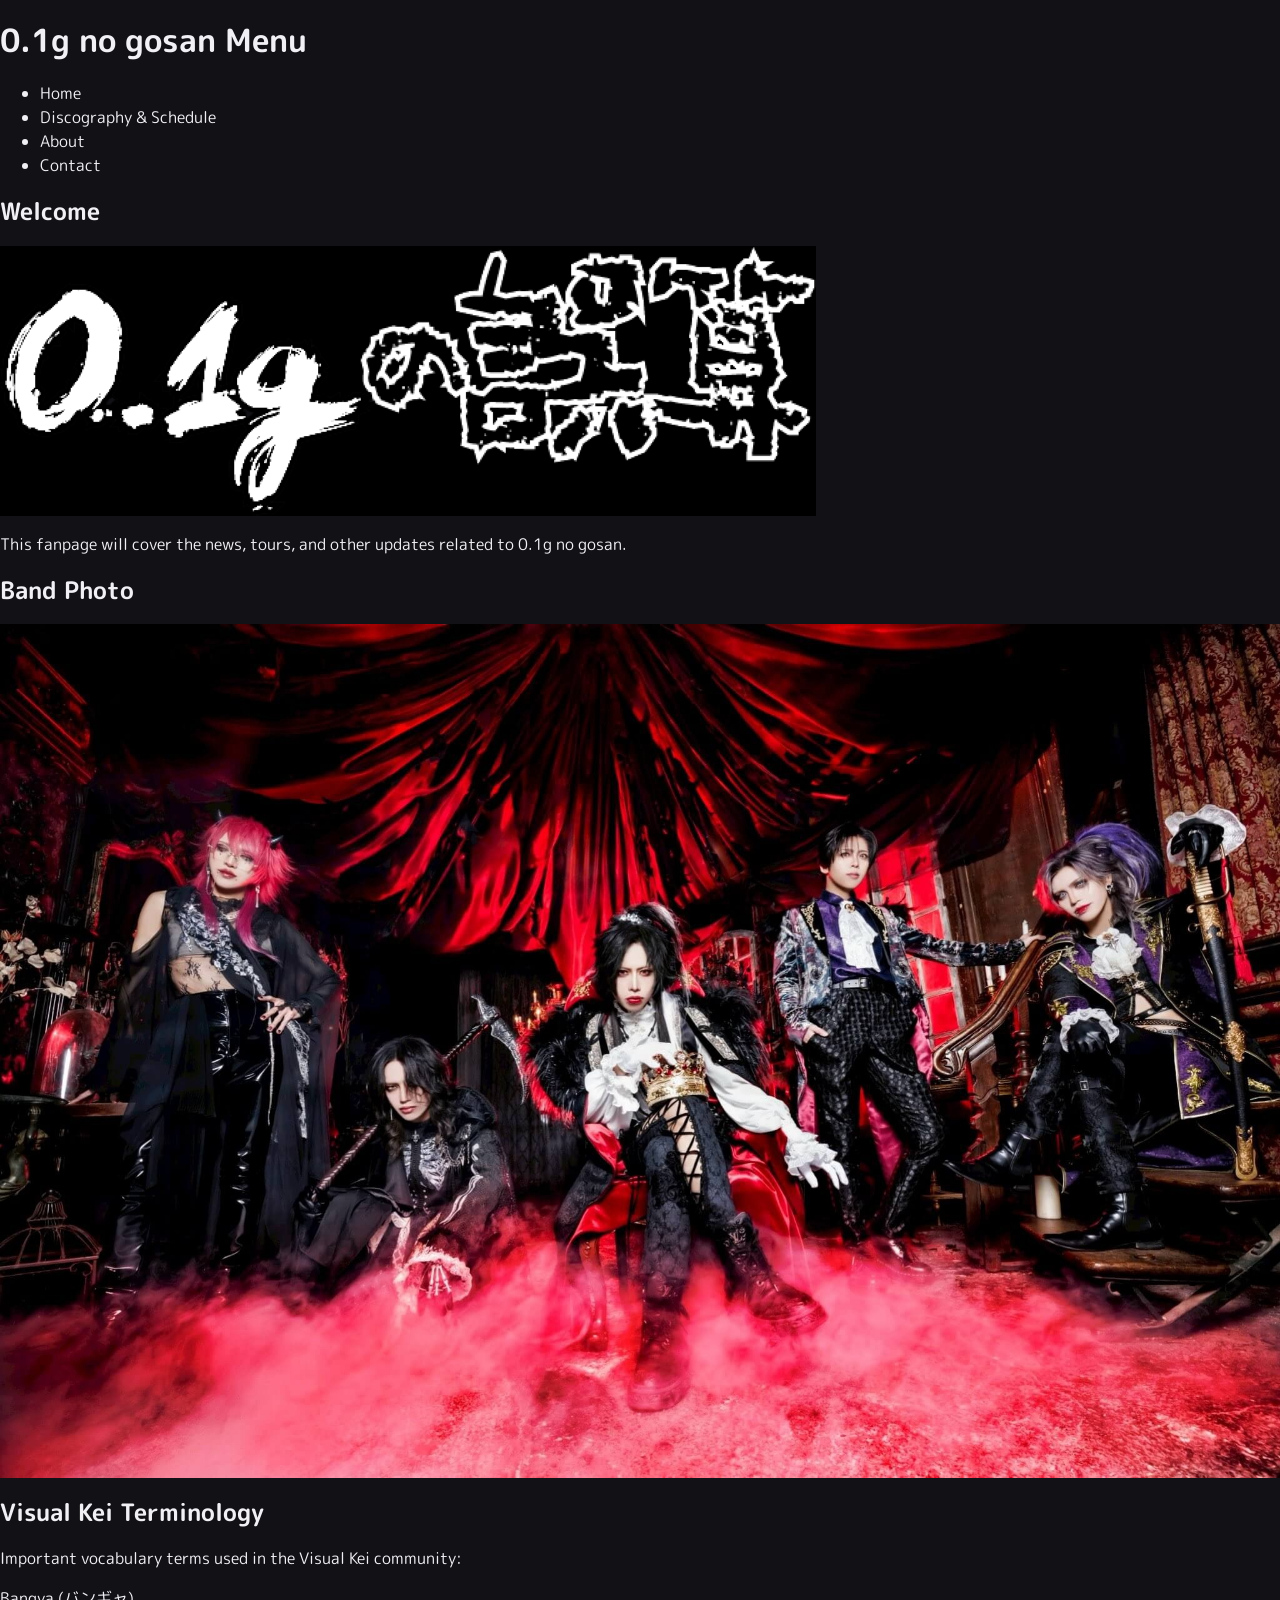
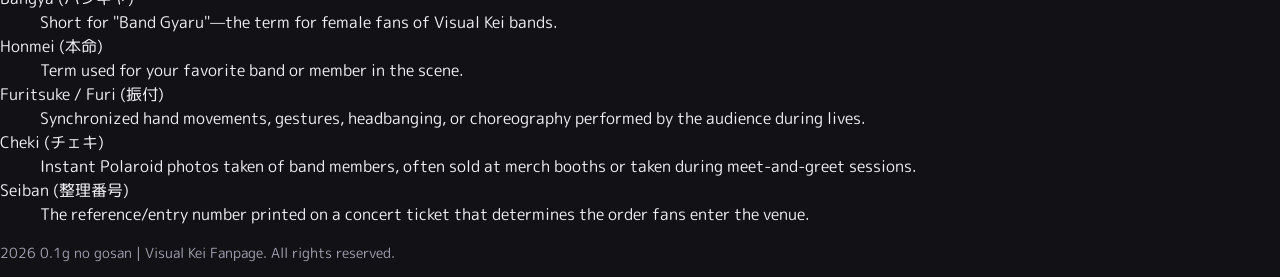
<file: index.html>
<!DOCTYPE html>
<html lang="en">
<head>
    <meta charset="UTF-8">
    <meta name="viewport" content="width=device-width, initial-scale=1.0">
    <title>0.1g no gosan | Visual Kei Fanpage</title> 
    <link rel="stylesheet" href="styles/main.css">
</head>
<body>
   <header>
    <h1>0.1g no gosan Menu</h1> 

    <nav aria-label="Primary"> 
        <ul> 
    <li><a href="index.html">Home</a></li>
    <li><a href="disco.html">Discography &amp; Schedule</a></li> 
    <li><a href="about.html">About</a></li> 
    <li><a href="contact.html">Contact</a></li> 
        </ul> 
    </nav> 
   </header> 


   <main>  
    
        <section id="welcome">
            <h2>Welcome</h2>
            <img src="images/0.1g_no_gosan_opt.png" alt="0.1g no gosan band logo written in Japanese characters with broad paintstrokes">
            <p>This fanpage will cover the news, tours, and other updates related to 0.1g no gosan.</p>
        </section>

        <section id ="band-photo"> 
            <h2>Band Photo</h2>
            <img src="images/0.1g_no_gosan_band_photo_opt.png" alt="0.1g no gosan band members posing together in a dark room with a red light">
        </section>  

        <section id="terminology"> 
            <h2>Visual Kei Terminology</h2> 
            <p>Important vocabulary terms used in the Visual Kei community:</p>
            <dl>
        <dt>Bangya (バンギャ)</dt>
         <dd>Short for "Band Gyaru"—the term for  female fans of Visual Kei bands.</dd>

         <dt>Honmei (本命)</dt> 
         <dd>Term used for your favorite band or member in the scene.</dd>

         <dt>Furitsuke / Furi (振付)</dt>
         <dd>Synchronized hand movements, gestures, headbanging, or choreography performed by the audience during lives.</dd>

         <dt>Cheki (チェキ)</dt>
         <dd>Instant Polaroid photos taken of band members, often sold at merch booths or taken during meet-and-greet sessions.</dd>

         <dt>Seiban (整理番号)</dt>
         <dd>The reference/entry number printed on a concert ticket that determines the order fans enter the venue.</dd>

       </dl>
        </section>
   </main>  

   <footer>
    <p>2026 0.1g no gosan | Visual Kei Fanpage. All rights reserved.</p>
    </footer> 

    </body>
</html>
</file>
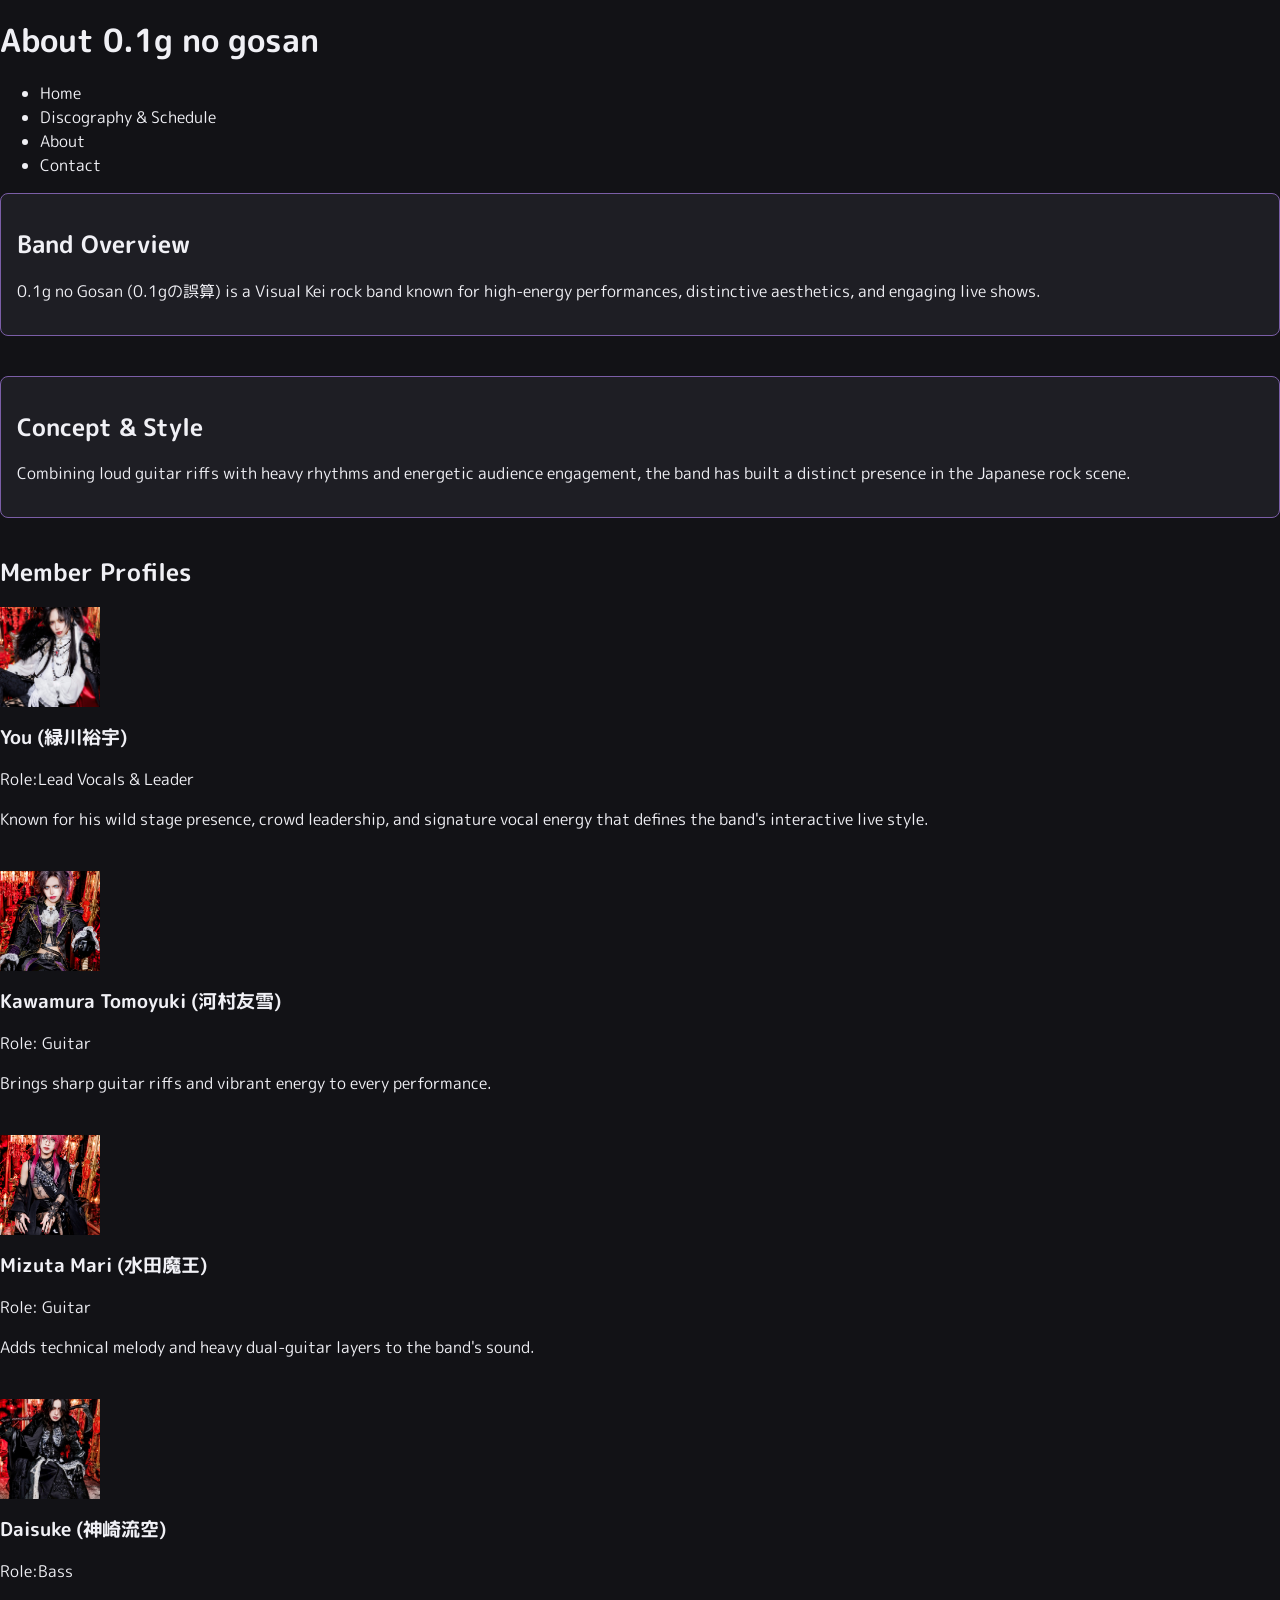
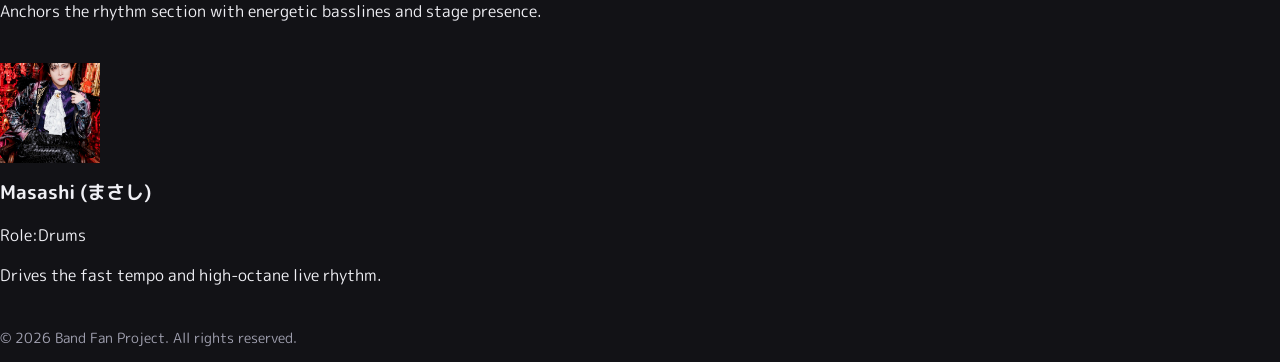
<file: about.html>
<!DOCTYPE html>
<html lang="en">
<head>
  <meta charset="UTF-8">
  <meta name="viewport" content="width=device-width, initial-scale=1.0">
  <title>About - Band Portfolio</title> 
  <link rel="stylesheet" href="styles/main.css">
</head>
<body>

  <header>
    <h1>About 0.1g no gosan</h1>
    <nav>
      <ul>
        <li><a href="index.html">Home</a></li>
        <li><a href="disco.html">Discography &amp; Schedule</a></li> 
        <li><a href="about.html">About</a></li> 
        <li><a href="contact.html">Contact</a></li>
      </ul>
    </nav>
  </header>

  <main>
    
    <div class="info-box"> 
      <h2>Band Overview</h2>
      <p>0.1g no Gosan (0.1gの誤算) is a Visual Kei rock band known for high-energy performances, distinctive aesthetics, and engaging live shows.</p>
     
  </div>
      
    <div class="concept-box">
      <h2>Concept &amp; Style</h2>
      <p>Combining loud guitar riffs with heavy rhythms and energetic audience engagement, the band has built a distinct presence in the Japanese rock scene.</p>
      
      <!-- Decorative Image -->
      
    </div> 

<section id="members">
  <h2>Member Profiles</h2>

  <div class="member">
    <img src="images/member_you.jpg" alt="You - Vocalist of 0.1g no gosan">
    <h3>You (緑川裕宇)</h3>
    <p>Role:Lead Vocals & Leader</p>
    <p>Known for his wild stage presence, crowd leadership, and signature vocal energy that defines the band's interactive live style.</p>
  </div>

  <div class="member">
    <img src="images/member_tomoyuki.jpg" alt="Tomoyuki - Guitarist of 0.1g no gosan">
    <h3>Kawamura Tomoyuki (河村友雪)</h3>
    <p>Role: Guitar</p>
    <p>Brings sharp guitar riffs and vibrant energy to every performance.</p>
  </div>

  <div class="member">
    <img src="images/member_mari.jpg" alt="Mariya - Guitarist of 0.1g no gosan">
    <h3>Mizuta Mari (水田魔王)</h3>
    <p>Role: Guitar</p>
    <p>Adds technical melody and heavy dual-guitar layers to the band's sound.</p>
  </div>

  <div class="member">
    <img src="images/members_daisuke.jpg" alt="Daisuke - Bassist of 0.1g no gosan">
    <h3>Daisuke (神崎流空)</h3>
    <p>Role:Bass</p>
    <p>Anchors the rhythm section with energetic basslines and stage presence.</p>
  </div>

  <div class="member">
    <img src="images/member_masashi.jpg" alt="Masashi - Drummer of 0.1g no gosan">
    <h3>Masashi (まさし)</h3>
    <p>Role:Drums</p>
    <p>Drives the fast tempo and high-octane live rhythm.</p>
  </div>
</section>
   
      
  </main>

  <footer>
    <p>&copy; 2026 Band Fan Project. All rights reserved.</p>
  </footer>

</body>
</html>
</file>
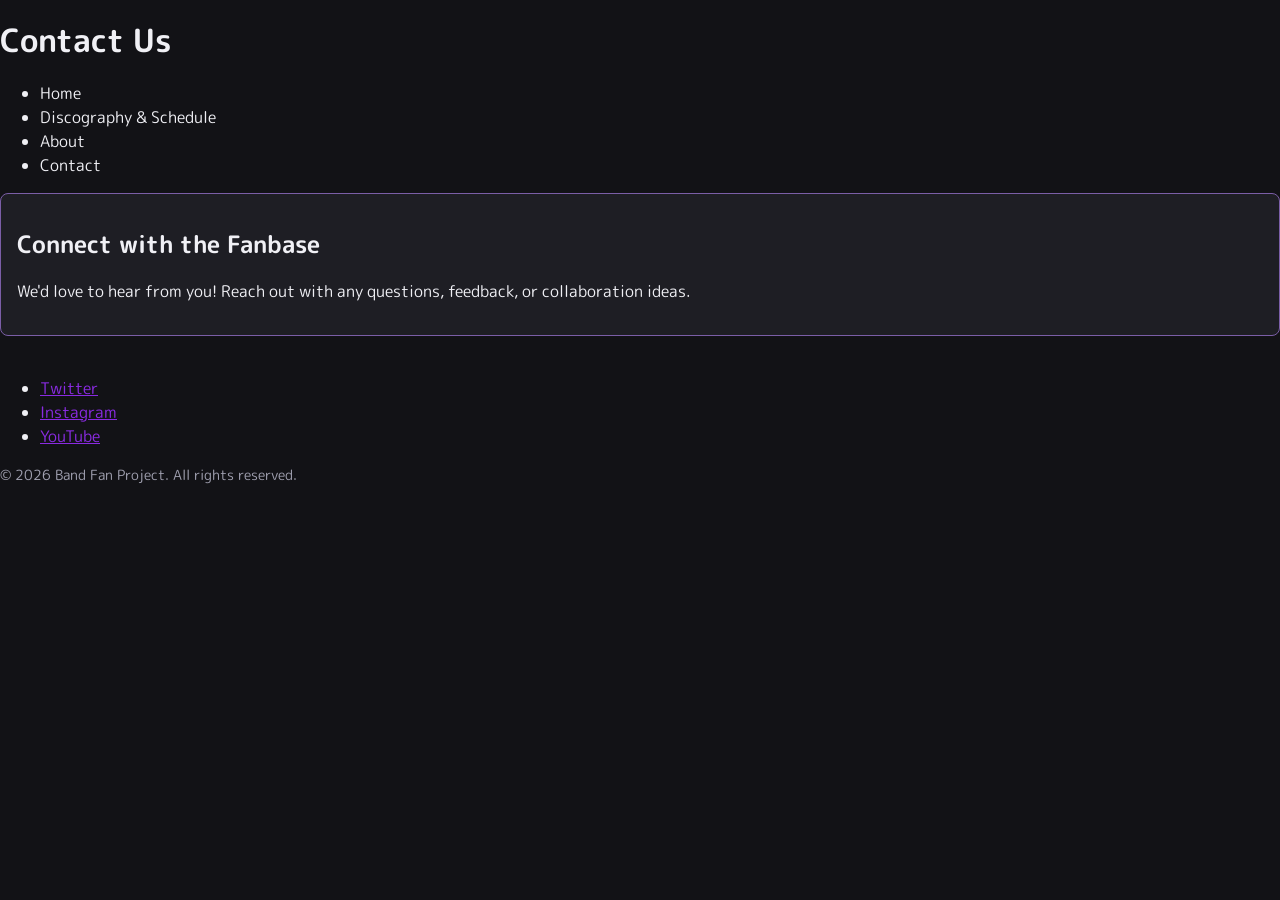
<file: contact.html>
<!DOCTYPE html>
<html lang="en">
<head>
    <meta charset="UTF-8">
    <meta name="viewport" content="width=device-width, initial-scale=1.0">
    <title>Contact - 0.1g no Gosan</title>
    <link rel="stylesheet" href="styles/main.css">
</head>
<body>

  <header>
    <h1>Contact Us</h1>
    <nav>
      <ul>
        <li><a href="index.html">Home</a></li> 
        <li><a href="disco.html">Discography &amp; Schedule</a></li>
        <li><a href="about.html">About</a></li> 
        <li><a href="contact.html">Contact</a></li>
        
      </ul>
    </nav>
  </header>

  <main>
    <div class="contact-box">
      <h2>Connect with the Fanbase</h2>
      <p>We'd love to hear from you! Reach out with any questions, feedback, or collaboration ideas.</p>
      </div>
     <!-- Social Media Links -->
      <ul>
        <li><a href="https://x.com/0153_official?lang=en" target="_blank" rel="noopener noreferrer">Twitter</a></li>
        <li><a href="https://www.instagram.com/0153_you_midorikawa/" target="_blank" rel="noopener noreferrer">Instagram</a></li>
        <li><a href="https://www.youtube.com/@0.1g78" target="_blank" rel="noopener noreferrer">YouTube</a></li>
      </ul>
    
</main>

  <footer>
    <p>&copy; 2026 Band Fan Project. All rights reserved.</p>
  </footer>

</body>
</html>
</file>
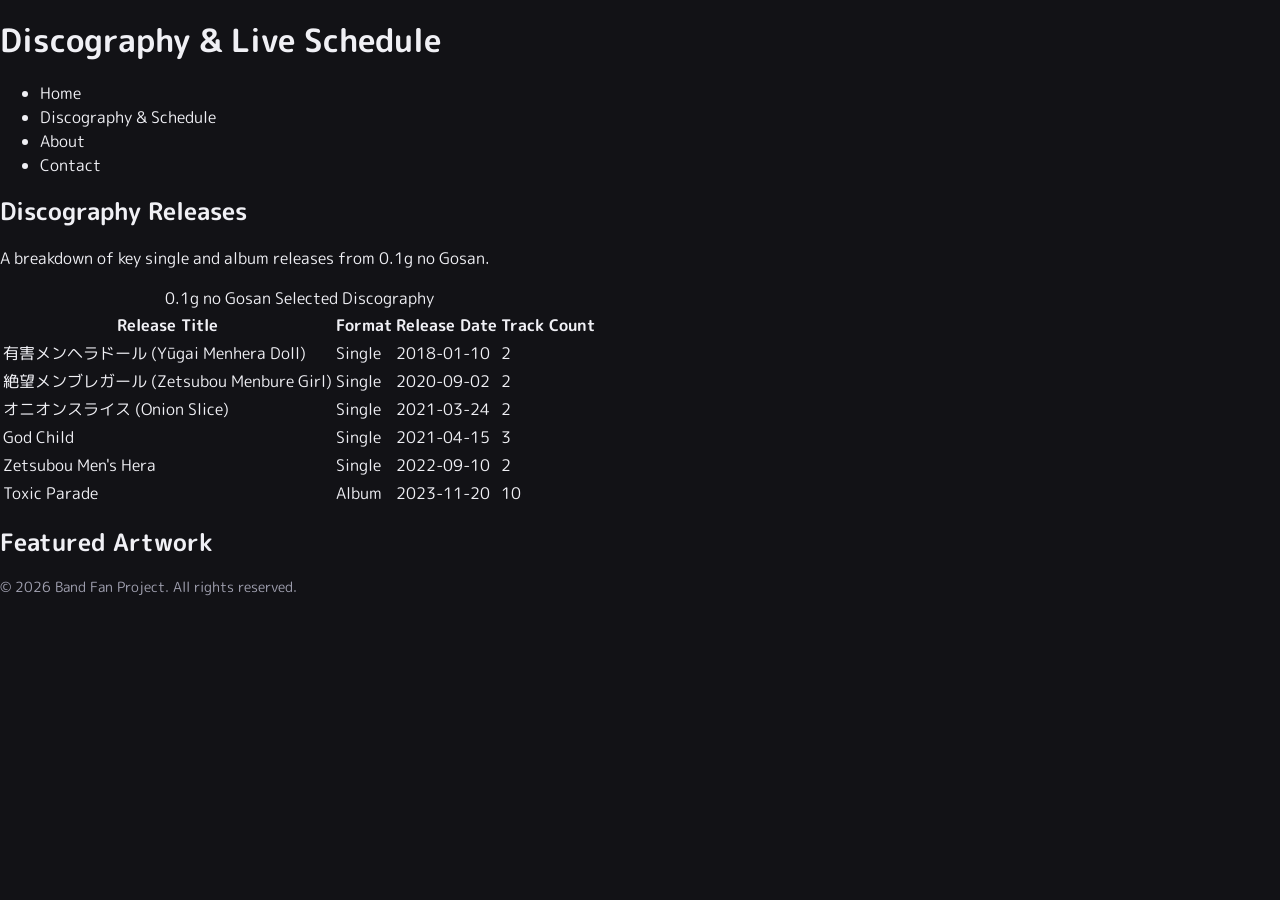
<file: disco.html>
<!DOCTYPE html>
<html lang="en">
<head>
  <meta charset="UTF-8">
  <meta name="viewport" content="width=device-width, initial-scale=1.0">
  <title>Discography - 0.1g no Gosan</title> 
  <link rel="stylesheet" href="styles/main.css">
</head>
<body>

  <header>
    <h1>Discography & Live Schedule</h1>
    <nav>
      <ul>
        <li><a href="index.html">Home</a></li>
        <li><a href="disco.html">Discography &amp; Schedule</a></li>
        <li><a href="about.html">About</a></li> 
        <li><a href="contact.html">Contact</a></li>
      </ul>
    </nav>
  </header>

  <main>
    <section id="discography">
      <h2>Discography Releases</h2>
      <p>A breakdown of key single and album releases from 0.1g no Gosan.</p>

      <!-- Semantic, accessible <table> for tabular data -->
      <table>
        <caption>0.1g no Gosan Selected Discography</caption>
        <thead>
          <tr>
            <th scope="col">Release Title</th>
            <th scope="col">Format</th>
            <th scope="col">Release Date</th>
            <th scope="col">Track Count</th>
          </tr>
        </thead>
        <tbody>
          <tr>
            <td>有害メンヘラドール (Yūgai Menhera Doll)</td>
            <td>Single</td>
            <td>2018-01-10</td>
            <td>2</td>
          </tr>
          <tr>
            <td>絶望メンブレガール (Zetsubou Menbure Girl)</td>
            <td>Single</td>
            <td>2020-09-02</td>
            <td>2</td>
          </tr>
          <tr>
            <td>オニオンスライス (Onion Slice)</td>
            <td>Single</td>
            <td>2021-03-24</td>
            <td>2</td>
          </tr>
          <tr>
            <td>God Child</td>
            <td>Single</td>
            <td>2021-04-15</td>
            <td>3</td>
          </tr> 
          <tr>
            <td>Zetsubou Men's Hera</td>
            <td>Single</td>
            <td>2022-09-10</td>
            <td>2</td>
          </tr>
          <tr> 
            <td>Toxic Parade</td>
            <td>Album</td>
            <td>2023-11-20</td>
            <td>10</td>
          </tr>
        </tbody>
      </table>
    </section>

    <section>
      <h2>Featured Artwork</h2>
      <!-- Informative Image -->
     
      <!-- Decorative Image -->
      
    </section>
  </main>

  <footer>
    <p>&copy; 2026 Band Fan Project. All rights reserved.</p>
  </footer>

</body>
</html>
</file>
<file: styles/main.css>
@import url('https://fonts.googleapis.com/css2?family=M+PLUS+Rounded+1c&display=swap');
/* info  box */ 

*{ 
    box-sizing: border-box;
} 


/* (:root)*/
:root {  
    --font-base: 'M PLUS Rounded 1c', system-ui, -apply system, Blink MacSystemFont,sans-serif; 
    --font-heading: 'M PLUS Rounded 1c',sans-serif;

    --font-size-small: 0.875rem;
  --font-size-base: 1rem;
  --font-size-heading: 2.3rem;
  --font-size-h2: 3rem;
  --font-size-large: 3.4rem; 

    /*Color */
  --color-bg: #121216;
  --color-surface: #1e1e24;
  --color-text: #f0f0f5;
  --color-muted: #a0a0b0;
  --color-brand: #7b5ea7;
  --color-brand-hover: #9370db;
  --color-link: #8a2be2;
  --color-link-hover: #ba55d3;
  --color-focus: #00e5ff;
}
/* I used google gemini color palette for the colors in this project. I also used it to help figure out the format structure for the root and check the usability of the format */
/*  Type selectors */
body {
    /* add base font to here and  background color, and text color */
    font-family: var(--font-base);
    font-size: var(--font-size-base);
    line-height: 1.5;
    background-color: var(--color-bg);
    color: var(--color-text);
    margin: 0;
}

h1, h2, h3 {
    /* Shared heading styles  */
    font-family: var(--font-heading);
    color: var(--color-text); 
    line-height: 1.2;
} 


p {
    /* Paragraph text spacing */
    color: var(--color-text);
}

a {
    color: var(--color-link);
}
 img {
  max-width: 100%;
  height: auto;
  display: block;
}

/* Combinators on type selectors*/
nav a {
    /* Navigation links styled differently from body links */
    font-family: var(--font-heading);
    color: var(--color-text);
    text-decoration: none;
}

footer p {
    /* Small footer text */ 
    font-size: var(--font-size-small);
    color: var(--color-muted);
}



.site-footer {
    /* Footer layout and padding wrapper */
    background-color: var(--color-surface);
    border-top: 1px solid var(--color-brand);
}


/*Interactive states, I also used google gemini to help with the format for the interactive color starts for the webstite */
nav a:hover,
.button:hover {
    /* Mouse hover feedback and color changes */
    color: var(--color-link-hover);
    background-color: var(--color-surface);
}

nav a:focus-visible,
.button:focus-visible {
    /* add indicators for easy navigation */
    outline: 3px solid var(--color-focus);
    outline-offset: 3px;
}  

/* Member layout and spacing */

.member {
  margin-bottom: 2.5rem; 
  margin-right: 1rem;
}

.member img {
  width: 100px;
  height: 100px;
  object-fit: cover;
} 

.info-box {
  background-color: var(--color-surface);
  border: 1px solid var(--color-brand); 
  border-radius: 8px;
  padding: 1rem;
  margin-bottom: 2.5rem;
} 

.concept-box {
  background-color: var(--color-surface);
  border: 1px solid var(--color-brand); 
  border-radius: 8px;
  padding: 1rem;
  margin-bottom: 2.5rem;
} 

.contact-box {
  background-color: var(--color-surface);
  border: 1px solid var(--color-brand); 
  border-radius: 8px;
  padding: 1rem;
  margin-bottom: 2.5rem;
}
</file>
